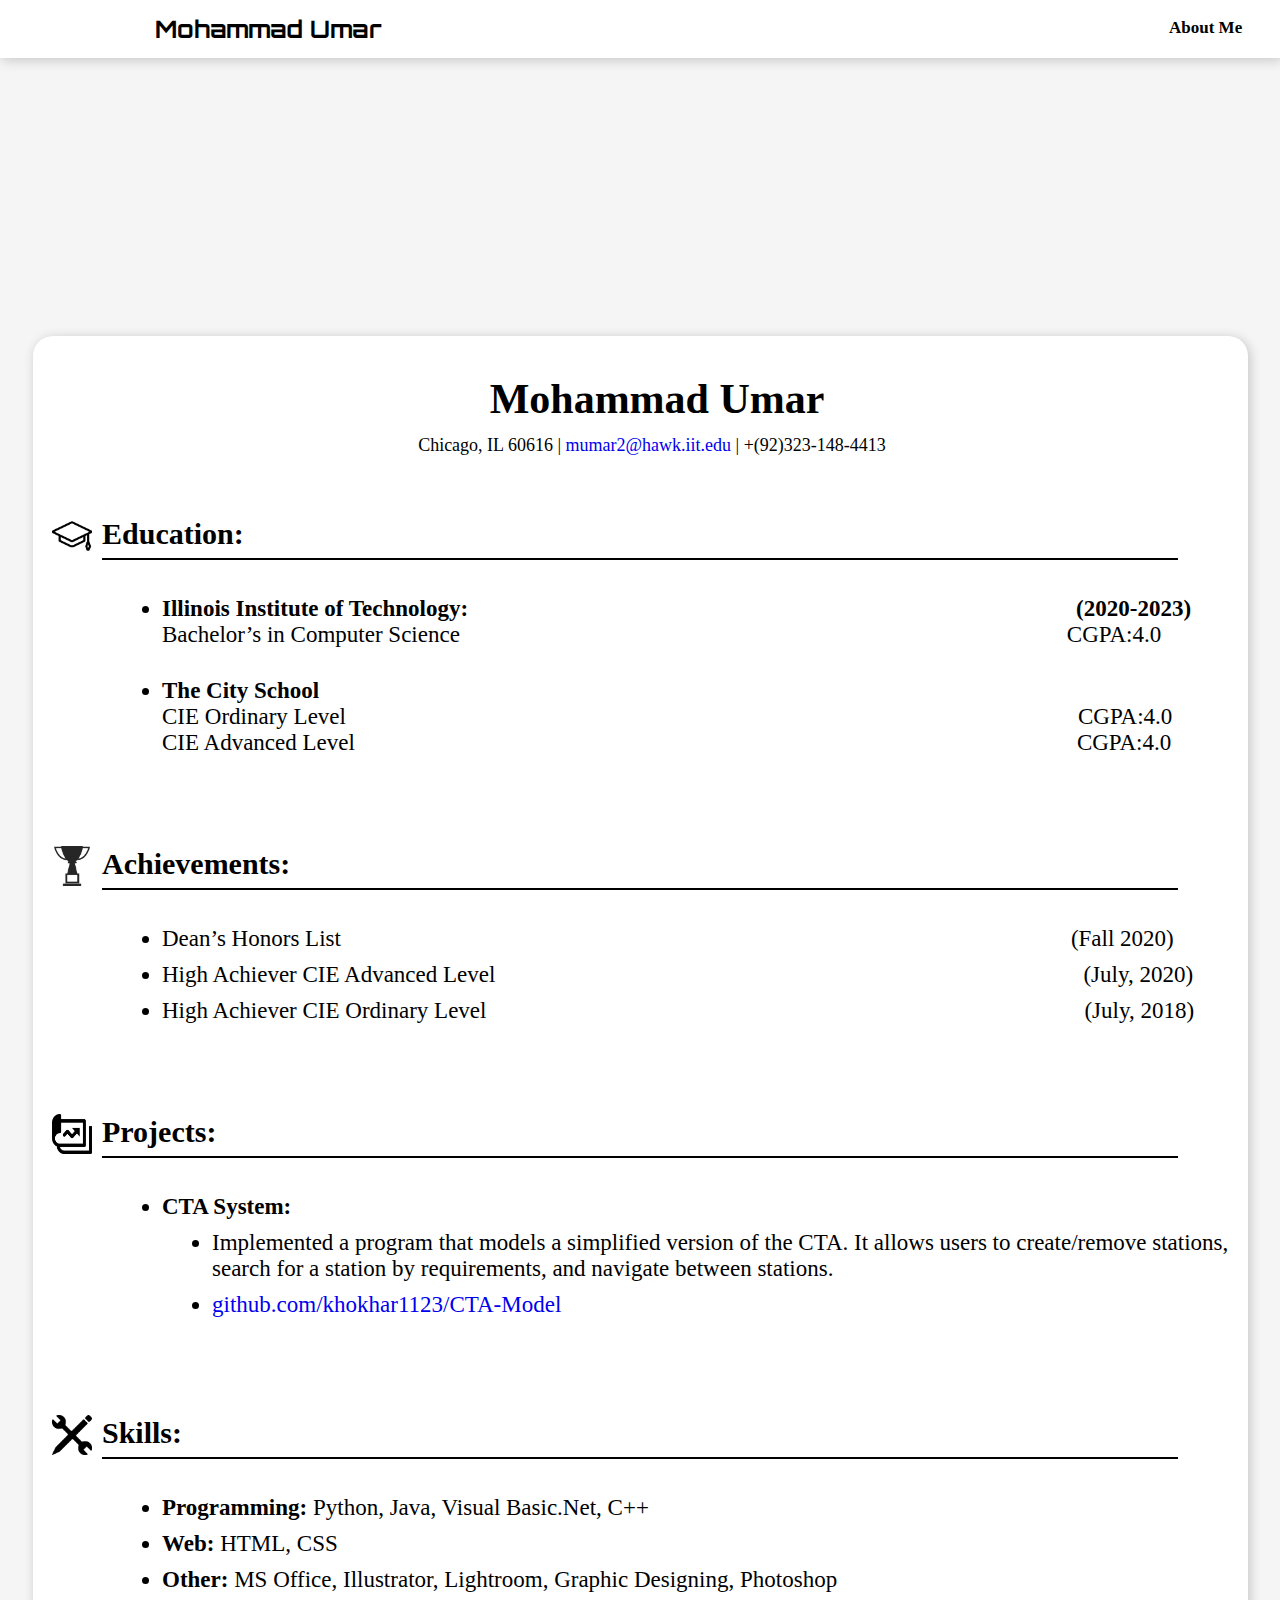
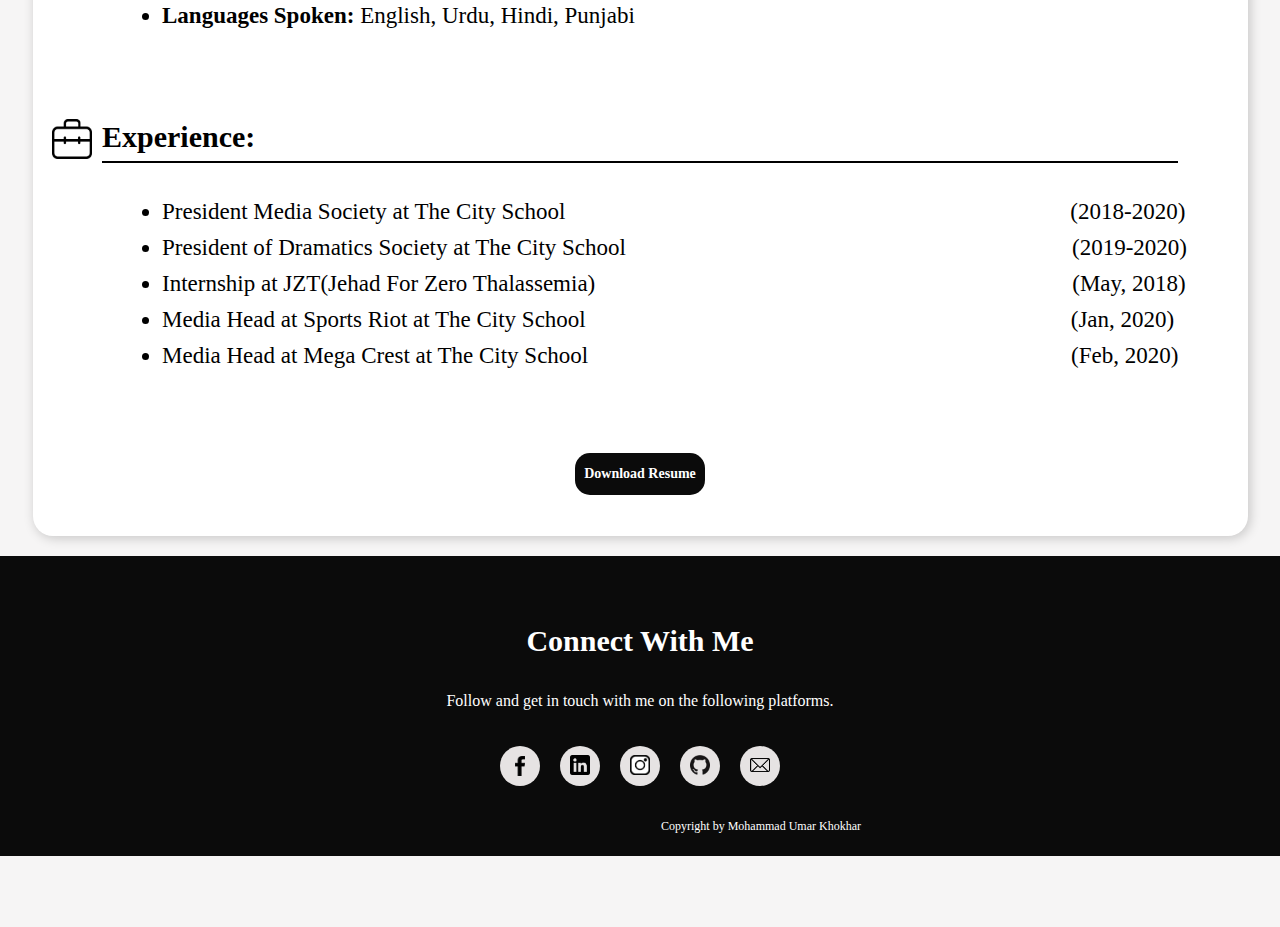
<file: resume.html>
<!DOCTYPE html >
<html lang="en">
<head>
<meta charset="utf-8">
<meta name="viewport" content="width=device-width, intial-scale=1.0">
<link rel="stylesheet" href="styles2.css">
<link rel="stylesheet" href="https://fonts.googleapis.com/css?family=Orbitron">
<title>Mohammad Umar Resume </title>
</head>

<body>
    <section>
        <h2>
            <a href="#" class="logo">Mohammad Umar</a>
        </h2>
    
            <nav>
        
            
           
            <ul>
            <li><a href="index.html">About Me</a></li>
            <li><a href="#">Resume</a></li>
    
            </ul>
    
            <div class="toggle"></div>
            
            </nav>
      
    </section>
    <div class="resumebox">

		<div class="resumebox-text">
            <p>Mohammad Umar</p>
            <p>Chicago, IL 60616 | <a href=mailto:mumar2@hawk.iit.edu?>mumar2@hawk.iit.edu</a> | +(92)323-148-4413</p>
		</div>

        <div class="education-text">
            <div class="headings-format">
            
            <p><img alt="graduation-cap" class="pngicons" src="img/edupng.png">Education: </p>
            <hr >
            </div>
            <div class="bullets-format">
            
                <p class="Educationdetails">
                    <ul>
                        <li class="dot"><div class="listhead-edu"><div class="edu-font">Illinois Institute of Technology:<div class="tab"></div>(2020-2023)</div></div></li>
                        <li>Bachelor’s in Computer Science<div class="tab2">CGPA:4.0</div> </li>
                         <li class="dot"><div class="edu-font"><div class="listbody-edu">The City School</div></div></li>
                        <li>CIE Ordinary Level<div class="tab3">CGPA:4.0</div></li>
                        <li>CIE Advanced Level<div class="tab4">CGPA:4.0</div></li>
                    </ul>
                </div>
                </div>    
            
            <div class="Achievments-text">
                <div class="headings-format">
                <p><img alt="graduation-cap" class="pngicons" src="img/award.png">Achievements: </p>
                <hr >
                </div>
                <div class="bullets-format">
                    <p class="Educationdetails">
                        <ul>
                            <li class="dot"><div class="listhead-edu">Dean’s Honors List<div class="tab5"></div>(Fall 2020)</div></li>
                            <li class="dot"><div class="listbody">High Achiever CIE Advanced Level<div class="tab12">(July, 2020)</div></div></li>
                            <li class="dot"><div class="listbody">High Achiever CIE Ordinary Level<div class="tab6">(July, 2018)</div></div></li>
                           

                        </ul>
                    </div>
                    </div>    
                
                <div class="Projects-text">
                    <div class="headings-format">
                    <p><img alt="graduation-cap" class="pngicons" src="img/project.png">Projects: </p>
                    <hr >
                    </div>
                    <div class="bullets-format">
                        <p class="Educationdetails">
                            <ul>
                                <li class="dot"><div class="edu-font"><div class="listhead-edu">CTA System: </div></div></li>
                               <li class="odot"><div class="projectbody">Implemented a program that models a simplified version of the CTA. It
allows users to create/remove stations, search for a station by
requirements, and navigate between stations.</div></li>
                                <li class="odot"><div class="projectbody"><a href="https://github.com/khokhar1123/CTA-Model/">github.com/khokhar1123/CTA-Model</a></div></li>
    
                            </ul>
                        </div>
                        </div>    
                    
                    <div class="Skills-text">
                        <div class="headings-format">
                        <p><img alt="graduation-cap" class="pngicons" src="img/skillls.png">Skills: </p>
                        <hr >
                        </div>
                        <div class="bullets-format">
                            <p class="Educationdetails">
                                <ul>
                                    <li class="dot"><div class="listhead-edu"><span class="edu-font">Programming:</span> Python, Java, Visual Basic.Net, C++</div></li>
                                    <li class="dot"><div class="listbody"><span class="edu-font">Web:</span> HTML, CSS</div></li>
                                    <li class="dot"><div class="listbody"><span class="edu-font">Other:</span> MS Office, Illustrator, Lightroom, Graphic Designing, Photoshop</div></li>
                                    <li class="dot"><div class="listbody"><span class="edu-font">Languages Spoken:</span> English, Urdu, Hindi, Punjabi</div></li>
                                </ul>
                            </div>
		            </div>
                    <div class="Experience-text">
                        <div class="headings-format">
                        <p><img alt="graduation-cap" class="pngicons" src="img/work.png">Experience: </p>
                        <hr>
                        </div>
                        <div class="bullets-format">
                            <p class="Educationdetails">
                                <ul>
                                    <li class="dot"><div class="listhead-edu">President Media Society at The City School<div class="tab7">(2018-2020)</div></div></li>
                                    <li class="dot"><div class="listbody">President of Dramatics Society at The City School<div class="tab8">(2019-2020)</div></div></li>
                                    <li class="dot"><div class="listbody">Internship at JZT(Jehad For Zero Thalassemia)<div class="tab9">(May, 2018)</div></div></li>
                                    <li class="dot"><div class="listbody">Media Head at Sports Riot at The City School<div class="tab10">(Jan, 2020)</div></div></li>
                                    <li class="dot"><div class="listbody">Media Head at Mega Crest at The City School <div class="tab11">(Feb, 2020)</div></div></li>
                                 </ul>
                                </div>
		            </div>
                    <button class="cv" onclick="window.open('Resume/Mohammad-Resume.pdf')">Download Resume</button>
	</div>
    <footer>
        <!--heading-->
     <p>Connect With Me</p>
        <!--paragraph-->
        <p>Follow and get in touch with me on the following platforms.</p>
        <!--social-->
       <div class="social-icons">
           <!--icons need to be added-->
       <a href="https://www.facebook.com/KHOMEDIAPORTAL/"><img alt="FBlogo" src="img/pngkey.com-facebook-black-png-902878.png"/></a>
       <a href="https://www.linkedin.com/in/mumarkhokhar/"><div class="sociallogo"><img alt="linkedinlogo" src="img/link.png"/></div></a>
       <a href="https://www.instagram.com/_ukphotos_/"><div class="sociallogo"><img alt="instagramlogo" src="img/pngkey.com-lularoe-logo-png-442987.png"/></div></a>
       <a href="https://github.com/khokhar1123"><div class="sociallogo"><img alt="githublogo" src="img/GitHub-Mark-120px-plus.png"/></div></a>
       <a href=mailto:mumar2@hawk.iit.edu?><div class="sociallogo"><img alt="githublogo" src="img/email.png"/></div></a>
       </div>
        <!--copyright-->
        <p class="copyright">Copyright by Mohammad Umar Khokhar</p>
   </footer>



</body>
</html>
</file>
<file: styles2.css>
@charset "utf-8";
body{
	background-color:#f6f5f5;
	margin:0px;
	padding:0px;
}
ul {
    color: black;
    font-family: calibri;
    font-size: 23px;
    margin-top: 15px;
    position: absolute;
    align-self: flex-start;
    list-style: none;
    width: 1180px;

}
h4 {
    margin-left: -518px;
}
a{
	text-decoration:none;
}
 section{
	width: 100%;
    height: 95vh;
    background-size: cover;
    background-repeat: no-repeat;
    position: relative;
    margin-top: -71px;
}
h2 {
    margin-top: 84.5px;
    position: absolute;
    margin-left: 75px;
}

nav {
	display: flex;
	justify-content: space-between;
	align-items: center;
	height: 129px;
	background-color: #ffffff;
	box-shadow: 2px 2px 12px rgb(0 0 0 / 20%);
	padding: 0px 5%;
	}
	

nav ul{
	display: flex;
    margin-left: 1035px;
    margin-top: 83.5px;
}
nav ul li a{
	margin:30px;
	font-family:calibri;
	color:#000000;
	font-size: 17px;
	font-weight:700;
}
.logo{
    font-family: Orbitron,calibri;
    font-weight: bold;
    color: #000000;
    font-size: 24px;
    margin-left: 80px;
	margin-top: -1.5px;
}
.resumebox{
	width: 1215px;
    height: 1800px;
    background: #ffffff;
    border-radius: 20px;
    box-shadow: 2px 2px 12px rgb(0 0 0 / 20%);
    display: flex;
    margin: -35% auto 20px auto;
    position: relative;
    justify-content: space-evenly;
    align-items: center;
}
.resumebox-text{
    width: 405px;
    position: absolute;
    margin-top: -1675px;
    margin-left: 104.25px;
    font-family: calibri;
    font-size: 40px;
    
} 
.education-text {
    position: absolute;
    margin-top: -1405px;
}
.Achievments-text {
    position: absolute;
    margin-top: -745px;
}
.Projects-text {
    position: absolute;
    margin-top: -210px;
}
.Skills-text {
    position: absolute;
    margin-top: 392px;
}
.Experience-text {
    position: absolute;
    margin-top: 1000px;
}
.resumebox-text p:nth-child(2) {
    margin-top: -30px;
    color: #000000;
    font-size: 18px;
    font-family: calibri;
    width: 472px;
    position: absolute;
    margin-left: -71.5px;
    font-weight: normal;
}
.listhead-edu{
    width: 1180px;
}
.listbody-edu{
    margin-top: 30px;
}
.listbody{
    margin-top: 10px;
    width: 1180px;
}
.projectbody{
    width: 1020px;
}
hr {
    background-color: #000000;
    width: 1074px;
    position: absolute;
    margin-top: -23px;
    margin-left: 0px;
    border: 1.25px solid black;
     
}
.tab {
    display: inline-block;
    margin-left: 608px;
}
.tab2 {
    margin-left: 607px;
    display: inline;
}
.tab3 {
    margin-left: 732px;
    display: inline;
}
.tab4 {
    margin-left: 722px;
    display: inline;
}
.tab5 {
    margin-left: 730px;
    display: inline;
}
.tab6 {
    margin-left: 598px;
    display: inline;
}
.tab7 {
    margin-left: 505px;
    display: inline;
}
.tab8 {
    margin-left: 446px;
    display: inline;
}
.tab9 {
    margin-left: 477px;
    display: inline;
}
.tab10 {
    margin-left: 485px;
    display: inline;
}
.tab11 {
    margin-left: 477px;
    display: inline;
}
.tab12 {
    margin-left: 588px;
    display: inline;
}
h3 {
    font-family: calibri;
    margin-left: -538px;
    margin-top: 9px;
    font-size: 28px;
}
.headings-format{
    font-family: calibri;
    margin-left: -538px;
    margin-top: 9px;
    font-size: 30px;
    font-weight: bold;
}
.bullets-format{
    margin-left: -518px; 
}
.cv{
	background-color:#0B0B0B;
	color:#fff;	
	border:none;
}
.resumebox button{
	width:130px;
	height:42px;
	border-radius:15px;
	font-family:calibri;
	font-weight:bold;
	font-size: 14px;
    margin-top: 1675px;
}
.edu-font{
    font-weight: 800;
}
.resumebox-text p:nth-child(1){
    font-family: calibri;
    font-size: 42px;
    font-weight: 900;
}
footer p{
	font-family: calibri;
}
footer p:nth-child(1){
	font-size: 30px;
	font-weight:bold;
	color:#ffffff;
	line-height:10px;
}
footer p:nth-child(2){
	font-size: 16px;
	color:#ffffff;
	width:600px;
	text-align: center;
}
footer{
    background-color: #0B0B0B;
	height:300px;
	display: flex;
	flex-direction: column;
	align-items: center;
	justify-content: center;
	position: relative;
}



.social-icons a{
	width:40px;
	height:40px;
	display: flex;
	justify-content: center;
	align-items: center;
	background-color:#e6e3e3;
	margin:20px 10px;
	border-radius:50%;
}
.social-icons{
	display: flex;
	
}

img.pngicons {
    width: 40px;
    height: 40px;
    margin-left: -50px;
    padding-right: 10px;
    margin-bottom: -12px;
}
.copyright{
	color:#ffffff;
	font-size: 12px;
	position: absolute;
	left: 661px;
	bottom:10px;

}


.social-icons a img{
	width:10px;
}
.sociallogo img{
	width:10px;
    zoom: 2;
    margin-top: 1px;
}
	
li.dot{
    list-style: initial;
}
li.odot{
    list-style: initial;
    margin-left: 50px;
    margin-top: 10px;
}
</file>
